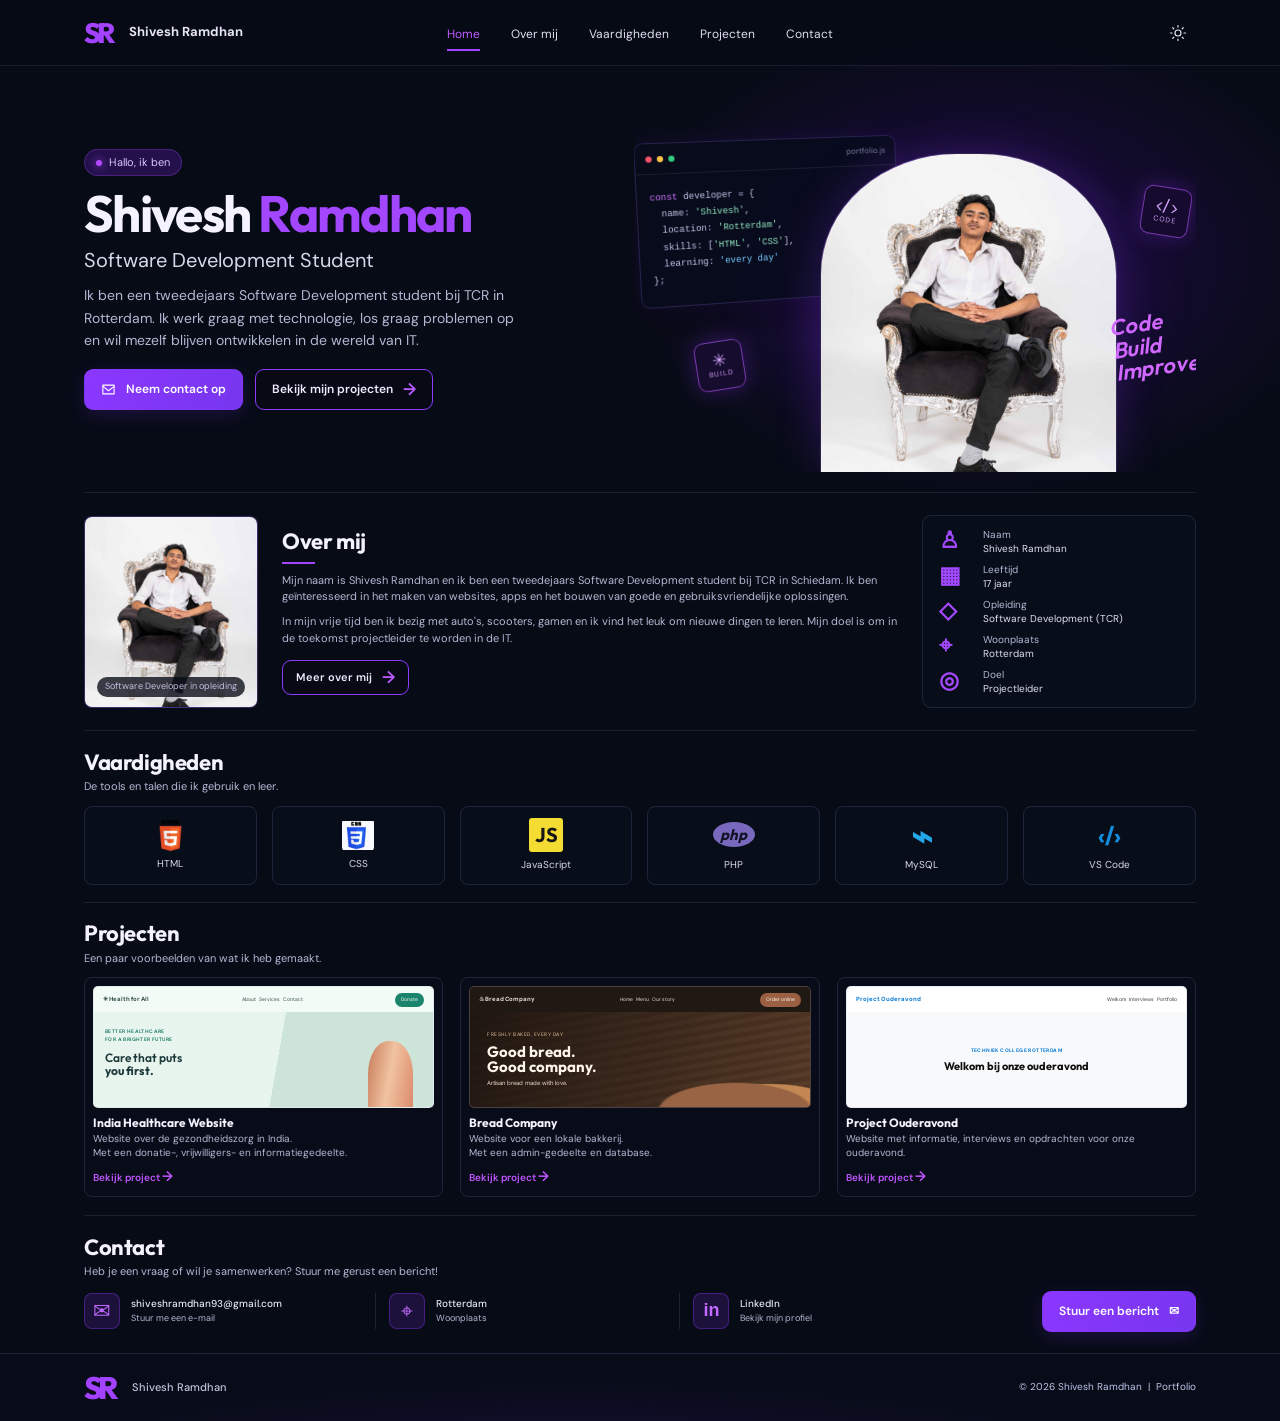
<file: index.html>
<!DOCTYPE html>
<html lang="nl">
<head>
    <meta charset="UTF-8">
    <meta name="viewport" content="width=device-width, initial-scale=1.0">
    <meta name="theme-color" content="#070b17">
    <meta name="description" content="Het portfolio van Shivesh Ramdhan, software development student in Rotterdam.">
    <title>Shivesh Ramdhan | Portfolio</title>
    <link rel="stylesheet" href="css/style.css">
</head>
<body class="home-page">
    <div class="site-shell">
        <header class="site-header">
            <a class="brand" href="#home" aria-label="Shivesh Ramdhan, home">
                <span class="brand-mark" aria-hidden="true">SR</span>
                <span>Shivesh Ramdhan</span>
            </a>
            <nav class="site-nav" aria-label="Hoofdnavigatie">
                <a class="active" href="#home">Home</a>
                <a href="#over-mij">Over mij</a>
                <a href="#vaardigheden">Vaardigheden</a>
                <a href="#projecten">Projecten</a>
                <a href="#contact">Contact</a>
            </nav>
            <button class="theme-toggle" type="button" aria-label="Schakel licht thema in" title="Thema wisselen">
                <svg viewBox="0 0 24 24" aria-hidden="true"><circle cx="12" cy="12" r="4"></circle><path d="M12 2v2m0 16v2M4.93 4.93l1.42 1.42m11.3 11.3 1.42 1.42M2 12h2m16 0h2M4.93 19.07l1.42-1.42m11.3-11.3 1.42-1.42"></path></svg>
            </button>
        </header>

        <main>
            <section class="hero section-wrap" id="home">
                <div class="hero-copy">
                    <span class="eyebrow"><span class="status-dot"></span> Hallo, ik ben</span>
                    <h1>Shivesh <span>Ramdhan</span></h1>
                    <p class="hero-role">Software Development Student</p>
                    <p class="hero-description">Ik ben een tweedejaars Software Development student bij TCR in Rotterdam. Ik werk graag met technologie, los graag problemen op en wil mezelf blijven ontwikkelen in de wereld van IT.</p>
                    <div class="hero-actions">
                        <a class="button button-primary" href="#contact">
                            <svg viewBox="0 0 24 24" aria-hidden="true"><path d="M3 5h18v14H3z"></path><path d="m3 7 9 7 9-7"></path></svg>
                            Neem contact op
                        </a>
                        <a class="button button-outline" href="#projecten">Bekijk mijn projecten <span aria-hidden="true">→</span></a>
                    </div>
                </div>
                <div class="hero-art" aria-label="Creatieve code en ontwikkeling">
                    <div class="hero-glow"></div>
                    <div class="code-window">
                        <div class="window-top"><span></span><span></span><span></span><b>portfolio.js</b></div>
                        <pre><span class="code-purple">const</span> developer = {
  name: <span class="code-green">'Shivesh'</span>,
  location: <span class="code-green">'Rotterdam'</span>,
  skills: [<span class="code-green">'HTML'</span>, <span class="code-green">'CSS'</span>],
  learning: <span class="code-blue">'every day'</span>
};</pre>
                    </div>
                    <div class="portrait-art"><img class="portrait-photo" src="images/shivesh-portrait.png" alt="Shivesh Ramdhan zittend op een stoel"></div>
                    <div class="hero-floating-tag tag-code"><span>&lt;/&gt;</span><small>CODE</small></div>
                    <div class="hero-floating-tag tag-build"><span>✳</span><small>BUILD</small></div>
                    <p class="hero-side-note">Code<br>Build<br>Improve</p>
                </div>
            </section>

            <section class="about-section section-wrap section-divider" id="over-mij">
                <div class="profile-art">
                    <img class="profile-photo" src="images/shivesh-portrait.png" alt="Shivesh Ramdhan zittend op een stoel">
                    <span class="profile-caption">Software Developer in opleiding</span>
                </div>
                <div class="about-copy">
                    <h2>Over mij</h2>
                    <span class="heading-accent"></span>
                    <p>Mijn naam is Shivesh Ramdhan en ik ben een tweedejaars Software Development student bij TCR in Schiedam. Ik ben geïnteresseerd in het maken van websites, apps en het bouwen van goede en gebruiksvriendelijke oplossingen.</p>
                    <p>In mijn vrije tijd ben ik bezig met auto's, scooters, gamen en ik vind het leuk om nieuwe dingen te leren. Mijn doel is om in de toekomst projectleider te worden in de IT.</p>
                    <a class="button button-outline button-small" href="over-mij.html">Meer over mij <span aria-hidden="true">→</span></a>
                </div>
                <dl class="facts-card">
                    <div><dt><span class="fact-icon">♙</span>Naam</dt><dd>Shivesh Ramdhan</dd></div>
                    <div><dt><span class="fact-icon">▦</span>Leeftijd</dt><dd>17 jaar</dd></div>
                    <div><dt><span class="fact-icon">◇</span>Opleiding</dt><dd>Software Development (TCR)</dd></div>
                    <div><dt><span class="fact-icon">⌖</span>Woonplaats</dt><dd>Rotterdam</dd></div>
                    <div><dt><span class="fact-icon">◎</span>Doel</dt><dd>Projectleider</dd></div>
                </dl>
            </section>

            <section class="skills-section section-wrap section-divider" id="vaardigheden">
                <div class="section-heading">
                    <h2>Vaardigheden</h2>
                    <p>De tools en talen die ik gebruik en leer.</p>
                </div>
                <div class="skills-grid">
                    <article class="skill-card"><img src="images/HTML.png" alt=""><span>HTML</span></article>
                    <article class="skill-card"><img src="images/CSS.jpg" alt=""><span>CSS</span></article>
                    <article class="skill-card"><span class="skill-letter js-letter" aria-hidden="true">JS</span><span>JavaScript</span></article>
                    <article class="skill-card"><span class="skill-letter php-letter" aria-hidden="true">php</span><span>PHP</span></article>
                    <article class="skill-card"><span class="skill-letter mysql-letter" aria-hidden="true">⌁</span><span>MySQL</span></article>
                    <article class="skill-card"><span class="skill-letter vscode-letter" aria-hidden="true">‹/›</span><span>VS Code</span></article>
                </div>
            </section>

            <section class="projects-section section-wrap section-divider" id="projecten">
                <div class="section-heading">
                    <h2>Projecten</h2>
                    <p>Een paar voorbeelden van wat ik heb gemaakt.</p>
                </div>
                <div class="project-grid">
                    <article class="project-card">
                        <div class="project-preview healthcare-preview" aria-label="Voorbeeld van een website voor gezondheidszorg">
                            <div class="preview-nav"><b>✳ Health for All</b><span>About&nbsp;&nbsp; Services&nbsp;&nbsp; Contact</span><i>Donate</i></div>
                            <div class="healthcare-content"><small>BETTER HEALTHCARE<br>FOR A BRIGHTER FUTURE</small><span>Care that puts<br><b>you first.</b></span><i></i></div>
                        </div>
                        <h3>India Healthcare Website</h3>
                        <p>Website over de gezondheidszorg in India.<br>Met een donatie-, vrijwilligers- en informatiegedeelte.</p>
                        <a href="project-p2-SOD1C-India/files/index.html">Bekijk project <span aria-hidden="true">→</span></a>
                    </article>
                            <article class="project-card">
                        <div class="project-preview bakery-preview" aria-label="Voorbeeld van een website voor een bakkerij">
                            <div class="preview-nav bakery-nav"><b>♨ Bread Company</b><span>Home&nbsp;&nbsp; Menu&nbsp;&nbsp; Our story</span><i>Order online</i></div>
                            <div class="bakery-content"><small>FRESHLY BAKED, EVERY DAY</small><b>Good bread.<br>Good company.</b><span>Artisan bread made with love.</span></div>
                        </div>
                        <h3>Bread Company</h3>
                        <p>Website voor een lokale bakkerij.<br>Met een admin-gedeelte en database.</p>
                        <a href="https://github.com/shiveshramdhan/SOD1C-SRBK" target="_blank" rel="noopener noreferrer">Bekijk project <span aria-hidden="true">→</span></a>
            </article>
                    <article class="project-card ouderavond-project">
                        <div class="project-preview ouderavond-preview" aria-label="Voorbeeld van de website Project Ouderavond">
                            <div class="ouderavond-nav"><b>Project Ouderavond</b><span>Welkom&nbsp;&nbsp; Interviews&nbsp;&nbsp; Portfolio</span></div>
                            <div class="ouderavond-content">
                                <small>TECHNIEK COLLEGE ROTTERDAM</small>
                                <b>Welkom bij onze ouderavond</b>
                            </div>
                        </div>
                        <h3>Project Ouderavond</h3>
                        <p>Website met informatie, interviews en opdrachten voor onze ouderavond.</p>
                        <a href="project-p1-ouderavond-sod1c-allochtonen/home.html">Bekijk project <span aria-hidden="true">→</span></a>
                    </article>
                </div>
            </section>

            <section class="contact-section section-wrap section-divider" id="contact">
                <div class="section-heading">
                    <h2>Contact</h2>
                    <p>Heb je een vraag of wil je samenwerken? Stuur me gerust een bericht!</p>
                </div>
                <div class="contact-row">
                    <a class="contact-detail" href="mailto:shiveshramdhan93@gmail.com"><span class="contact-icon">✉</span><span><b>shiveshramdhan93@gmail.com</b><small>Stuur me een e-mail</small></span></a>
                    <div class="contact-detail"><span class="contact-icon">⌖</span><span><b>Rotterdam</b><small>Woonplaats</small></span></div>
                    <a class="contact-detail" href="https://www.linkedin.com/in/shivesh-ramdhan-9346062a3/?isSelfProfile=true" target="_blank" rel="noreferrer"><span class="contact-icon linkedin-icon">in</span><span><b>LinkedIn</b><small>Bekijk mijn profiel</small></span></a>
                    <a class="button button-primary contact-button" href="mailto:shiveshramdhan93@gmail.com">Stuur een bericht <span aria-hidden="true">✉</span></a>
                </div>
            </section>
        </main>

        <footer class="site-footer">
            <a class="brand footer-brand" href="#home"><span class="brand-mark" aria-hidden="true">SR</span><span>Shivesh Ramdhan</span></a>
            <p>© 2026 Shivesh Ramdhan&nbsp; | &nbsp;Portfolio</p>
        </footer>
    </div>
    <script src="js/script.js"></script>
</body>
</html>
</file>
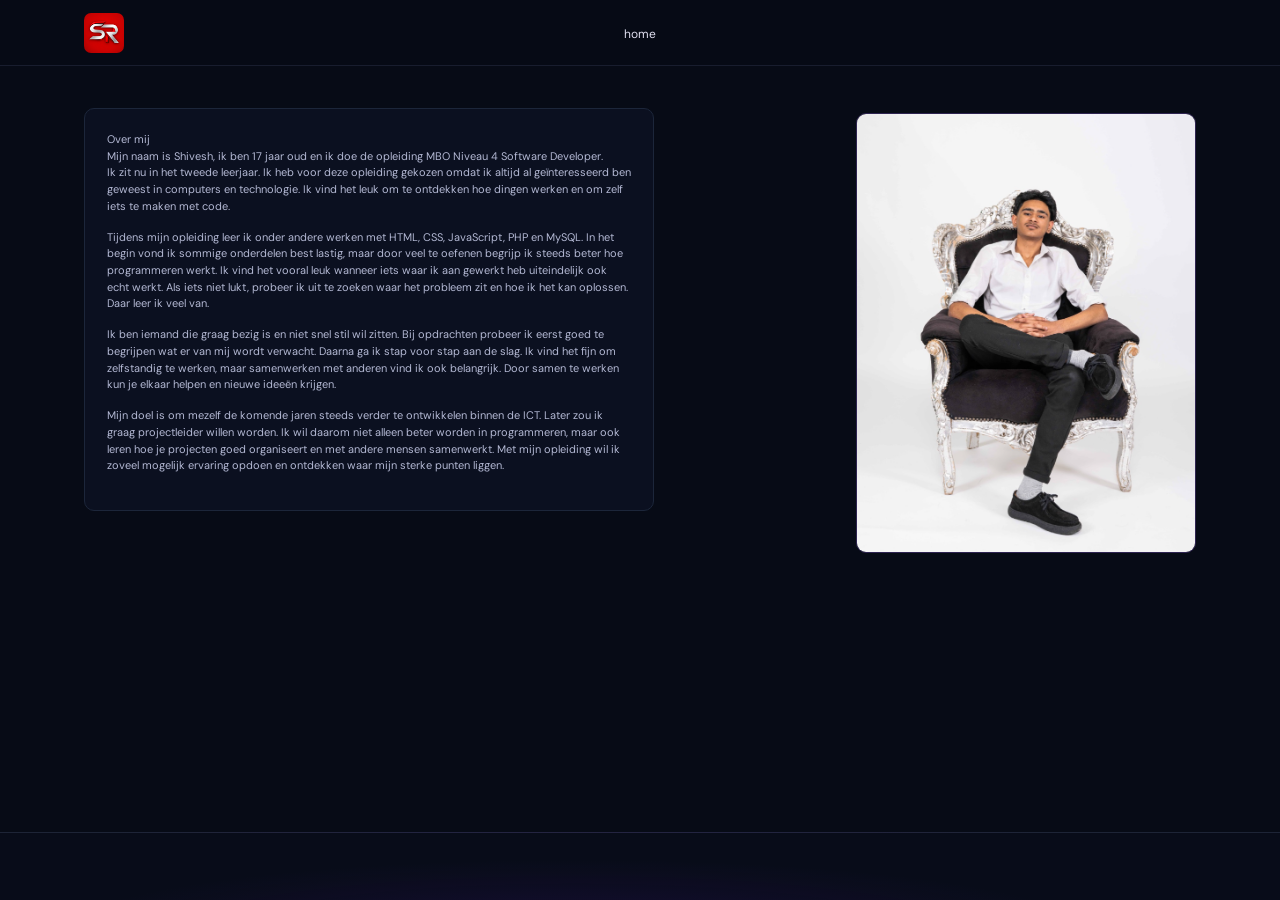
<file: over-mij.html>
<!DOCTYPE html>
<html lang="nl">
<head>
    <meta charset="UTF-8">
    <meta name="viewport" content="width=device-width, initial-scale=1.0">
    <title>About me | Portfolio Shivesh Ramdhan</title>
    <link rel="stylesheet" href="css/style.css">
</head>
<body>
    <div class="site-shell">
        <header class="site-header">
            <a class="logo-link" href="index.html" aria-label="Home">
                <img src="images/logo.png" alt="Logo van Shivesh Ramdhan">
            </a>
            <nav class="site-nav" aria-label="Hoofdnavigatie">
                <a href="index.html">home</a>
            </nav>
        </header>

        <main class="page-main about-main">
            <section class="about-copy">
                <p>Over mij<br>
                    Mijn naam is Shivesh, ik ben 17 jaar oud en ik doe de opleiding MBO Niveau 4 Software Developer.<br>
                    Ik zit nu in het tweede leerjaar. Ik heb voor deze opleiding gekozen omdat ik altijd al geïnteresseerd ben geweest in computers en technologie. Ik vind het leuk om te ontdekken hoe dingen werken en om zelf iets te maken met code.</p>
                <p>Tijdens mijn opleiding leer ik onder andere werken met HTML, CSS, JavaScript, PHP en MySQL. In het begin vond ik sommige onderdelen best lastig, maar door veel te oefenen begrijp ik steeds beter hoe programmeren werkt. Ik vind het vooral leuk wanneer iets waar ik aan gewerkt heb uiteindelijk ook echt werkt. Als iets niet lukt, probeer ik uit te zoeken waar het probleem zit en hoe ik het kan oplossen. Daar leer ik veel van.</p>
                <p>Ik ben iemand die graag bezig is en niet snel stil wil zitten. Bij opdrachten probeer ik eerst goed te begrijpen wat er van mij wordt verwacht. Daarna ga ik stap voor stap aan de slag. Ik vind het fijn om zelfstandig te werken, maar samenwerken met anderen vind ik ook belangrijk. Door samen te werken kun je elkaar helpen en nieuwe ideeën krijgen.</p>
                <p>Mijn doel is om mezelf de komende jaren steeds verder te ontwikkelen binnen de ICT. Later zou ik graag projectleider willen worden. Ik wil daarom niet alleen beter worden in programmeren, maar ook leren hoe je projecten goed organiseert en met andere mensen samenwerkt. Met mijn opleiding wil ik zoveel mogelijk ervaring opdoen en ontdekken waar mijn sterke punten liggen.</p>
            </section>
            <img class="portrait-placeholder" src="images/shivesh-portrait.png" alt="Shivesh Ramdhan zittend op een stoel">
        </main>

        <footer class="site-footer"></footer>
    </div>
</body>
</html>
</file>
<file: css/style.css>
@import url('https://fonts.googleapis.com/css2?family=DM+Sans:wght@400;500;600;700&family=Outfit:wght@400;500;600;700;800&display=swap');

:root {
    color-scheme: dark;
    --background: #070b16;
    --surface: #0b1020;
    --surface-raised: #0d1425;
    --border: #1c263a;
    --text: #f4f2ff;
    --muted: #b3b8d3;
    --purple: #a342ff;
    --purple-bright: #7b35ff;
    --content-width: 1112px;
}

* {
    box-sizing: border-box;
}

html {
    scroll-behavior: smooth;
    scroll-padding-top: 74px;
}

body {
    margin: 0;
    background: var(--background);
    color: var(--text);
    font-family: 'DM Sans', Arial, sans-serif;
    font-size: 14px;
    line-height: 1.55;
}

body, button, a {
    -webkit-tap-highlight-color: transparent;
}

a {
    color: inherit;
}

.site-shell {
    min-height: 100vh;
    overflow: hidden;
}

.site-header {
    position: sticky;
    z-index: 5;
    top: 0;
    display: grid;
    width: 100%;
    min-height: 66px;
    grid-template-columns: 1fr auto 1fr;
    align-items: center;
    padding: 0 max(32px, calc((100vw - var(--content-width)) / 2));
    border-bottom: 1px solid rgba(116, 132, 173, .16);
    background: rgba(7, 11, 22, .92);
    backdrop-filter: blur(16px);
}

.brand {
    display: inline-flex;
    width: fit-content;
    align-items: center;
    gap: 13px;
    color: #e7e4f5;
    font-size: 13px;
    font-weight: 700;
    text-decoration: none;
    white-space: nowrap;
}

.brand-mark {
    color: var(--purple);
    font-family: 'Outfit', sans-serif;
    font-size: 28px;
    font-weight: 800;
    letter-spacing: -4px;
    line-height: 1;
    padding-right: 4px;
}

.site-nav {
    display: flex;
    align-items: center;
    gap: 31px;
}

.site-nav a {
    position: relative;
    padding: 24px 0 21px;
    color: #e0dff0;
    font-size: 12px;
    text-decoration: none;
    transition: color .2s ease;
}

.site-nav a:hover,
.site-nav a.active {
    color: #c05bff;
}

.site-nav a.active::after {
    position: absolute;
    right: 0;
    bottom: 13px;
    left: 0;
    height: 2px;
    background: var(--purple);
    content: '';
}

.theme-toggle {
    display: grid;
    width: 36px;
    height: 36px;
    justify-self: end;
    place-items: center;
    border: 0;
    border-radius: 50%;
    background: transparent;
    color: #e7e4f5;
    cursor: pointer;
}

.theme-toggle:hover {
    background: rgba(255, 255, 255, .08);
}

.theme-toggle svg {
    width: 18px;
    fill: none;
    stroke: currentColor;
    stroke-linecap: round;
    stroke-width: 1.6;
}

.section-wrap {
    width: min(var(--content-width), calc(100% - 64px));
    margin-right: auto;
    margin-left: auto;
}

.hero {
    position: relative;
    display: grid;
    min-height: 426px;
    grid-template-columns: 1fr 1.08fr;
    align-items: center;
    gap: 30px;
}

.hero::before {
    position: absolute;
    z-index: -1;
    top: -58px;
    right: -15%;
    width: 68%;
    height: 500px;
    background: radial-gradient(ellipse, rgba(88, 15, 177, .31), transparent 67%);
    content: '';
    pointer-events: none;
}

.hero-copy {
    z-index: 1;
    padding: 25px 0 24px;
}

.eyebrow {
    display: inline-flex;
    align-items: center;
    gap: 7px;
    margin-bottom: 9px;
    padding: 4px 11px;
    border: 1px solid rgba(172, 73, 255, .28);
    border-radius: 20px;
    background: rgba(115, 35, 216, .27);
    color: #dbc3ff;
    font-size: 11px;
}

.status-dot {
    width: 6px;
    height: 6px;
    border-radius: 50%;
    background: #b34aff;
    box-shadow: 0 0 9px #a443ff;
}

h1, h2, h3, p {
    margin-top: 0;
}

h1, h2, h3 {
    font-family: 'Outfit', 'DM Sans', sans-serif;
}

h1 {
    margin-bottom: 0;
    font-size: clamp(38px, 4vw, 51px);
    font-weight: 700;
    letter-spacing: -1.7px;
    line-height: 1.12;
}

h1 span {
    color: #a247ff;
}

.hero-role {
    margin: 3px 0 8px;
    color: #d8d8eb;
    font-size: 20px;
}

.hero-description {
    max-width: 440px;
    margin-bottom: 17px;
    color: var(--muted);
    font-size: 14px;
    line-height: 1.6;
}

.hero-actions {
    display: flex;
    flex-wrap: wrap;
    gap: 12px;
}

.button {
    display: inline-flex;
    min-height: 41px;
    align-items: center;
    justify-content: center;
    gap: 10px;
    padding: 0 16px;
    border: 1px solid transparent;
    border-radius: 9px;
    font-size: 12px;
    font-weight: 600;
    text-decoration: none;
    transition: transform .2s ease, box-shadow .2s ease, background .2s ease;
}

.button:hover {
    transform: translateY(-2px);
}

.button svg {
    width: 15px;
    fill: none;
    stroke: currentColor;
    stroke-linecap: round;
    stroke-linejoin: round;
    stroke-width: 1.7;
}

.button-primary {
    background: linear-gradient(115deg, #8b37ff, #7736ee);
    box-shadow: 0 5px 18px rgba(108, 43, 230, .2);
    color: white;
}

.button-primary:hover {
    box-shadow: 0 7px 25px rgba(130, 50, 255, .4);
}

.button-outline {
    border-color: #8d3aff;
    background: rgba(8, 9, 22, .4);
    color: #f0e9ff;
}

.button-outline span {
    color: #bb5bff;
    font-size: 17px;
    line-height: 1;
}

.button-small {
    min-height: 35px;
    margin-top: 1px;
    padding: 0 13px;
    font-size: 11px;
}

.hero-art {
    position: relative;
    height: 385px;
    overflow: hidden;
    isolation: isolate;
}

.hero-glow {
    position: absolute;
    top: 15%;
    right: 3%;
    width: 80%;
    height: 83%;
    border-radius: 50%;
    background: radial-gradient(ellipse, rgba(100, 28, 195, .54), rgba(34, 13, 75, .19) 56%, transparent 73%);
    filter: blur(9px);
}

.code-window {
    position: absolute;
    z-index: 1;
    top: 52px;
    left: 1%;
    width: 47%;
    min-width: 250px;
    border: 1px solid rgba(155, 112, 255, .22);
    border-radius: 9px;
    background: rgba(6, 11, 27, .84);
    box-shadow: 0 15px 45px rgba(0, 0, 0, .35), 0 0 23px rgba(110, 48, 214, .15);
    transform: perspective(600px) rotateY(8deg) rotateZ(-3deg);
}

.window-top {
    display: flex;
    height: 30px;
    align-items: center;
    gap: 5px;
    padding: 0 10px;
    border-bottom: 1px solid rgba(255, 255, 255, .08);
}

.window-top > span,
.code-dots i {
    width: 6px;
    height: 6px;
    border-radius: 50%;
    background: #fe536d;
}

.window-top > span:nth-child(2),
.code-dots i:nth-child(2) { background: #ffc34a; }
.window-top > span:nth-child(3),
.code-dots i:nth-child(3) { background: #33cf83; }

.window-top b {
    margin-left: auto;
    color: #77809e;
    font-size: 8px;
    font-weight: 400;
}

.code-window pre {
    margin: 0;
    padding: 15px 12px 17px;
    color: #c7c3e9;
    font: 9px/1.8 Consolas, monospace;
}

.code-purple { color: #d074ff; }
.code-green { color: #93e9c1; }
.code-blue { color: #74caff; }

.portrait-art {
    position: absolute;
    z-index: 2;
    right: 14%;
    bottom: -1px;
    width: 53%;
    height: 83%;
    overflow: hidden;
    border: 1px solid rgba(183, 137, 255, .17);
    border-radius: 46% 46% 0 0 / 38% 38% 0 0;
    background: linear-gradient(147deg, rgba(127, 72, 187, .66), rgba(19, 17, 42, .97) 58%);
    box-shadow: 0 -2px 45px rgba(137, 56, 255, .23);
}

.portrait-photo {
    position: absolute;
    inset: 0;
    width: 100%;
    height: 100%;
    object-fit: cover;
    object-position: center 37%;
}

.hero-floating-tag {
    position: absolute;
    z-index: 3;
    display: grid;
    width: 48px;
    height: 49px;
    align-content: center;
    justify-items: center;
    border: 1px solid rgba(178, 85, 255, .62);
    border-radius: 9px;
    background: rgba(23, 13, 47, .92);
    box-shadow: 0 0 21px rgba(134, 39, 230, .35);
    color: #d4a3ff;
    transform: rotate(9deg);
}

.hero-floating-tag span { font-size: 17px; line-height: 1; }
.hero-floating-tag small { font-size: 7px; letter-spacing: 1px; }
.tag-code { top: 26%; right: 1%; }
.tag-build { top: 66%; left: 11%; transform: rotate(-9deg); }

.hero-side-note {
    position: absolute;
    z-index: 3;
    right: 0;
    bottom: 24%;
    margin: 0;
    color: #d067ff;
    font-family: 'Outfit', sans-serif;
    font-size: 22px;
    font-style: italic;
    font-weight: 600;
    line-height: 1.03;
    transform: rotate(-8deg);
}

.section-divider {
    border-top: 1px solid rgba(111, 130, 174, .18);
}

.about-section {
    display: grid;
    min-height: 236px;
    grid-template-columns: 174px minmax(260px, 1fr) 274px;
    align-items: center;
    gap: 24px;
    padding-top: 22px;
    padding-bottom: 22px;
}

.profile-art {
    position: relative;
    display: grid;
    height: 192px;
    overflow: hidden;
    place-items: center;
    border: 1px solid rgba(165, 113, 255, .25);
    border-radius: 8px;
    background: radial-gradient(ellipse at 50% 32%, rgba(160, 82, 255, .57), transparent 44%), linear-gradient(140deg, #1b1640, #0d1226 74%);
}

.profile-photo {
    position: absolute;
    inset: 0;
    width: 100%;
    height: 100%;
    object-fit: cover;
    object-position: center 34%;
}

.profile-caption {
    position: absolute;
    bottom: 10px;
    padding: 3px 8px;
    border-radius: 20px;
    background: rgba(7, 11, 22, .78);
    color: #c7bde0;
    font-size: 9px;
}

.about-copy h2,
.section-heading h2 {
    margin: 0;
    font-size: 22px;
    font-weight: 700;
    letter-spacing: -.4px;
    line-height: 1.2;
}

.heading-accent {
    display: block;
    width: 33px;
    height: 2px;
    margin: 7px 0 8px;
    background: #a546ff;
}

.about-copy p,
.section-heading p {
    margin-bottom: 8px;
    color: var(--muted);
    font-size: 11px;
    line-height: 1.52;
}

.about-copy p:last-of-type {
    margin-bottom: 12px;
}

.facts-card {
    display: grid;
    gap: 8px;
    margin: 0;
    padding: 12px 16px;
    border: 1px solid var(--border);
    border-radius: 9px;
    background: rgba(10, 15, 29, .65);
}

.facts-card > div {
    display: grid;
    grid-template-columns: 1fr;
    padding-left: 44px;
    position: relative;
}

.facts-card dt,
.facts-card dd {
    color: var(--muted);
    font-size: 10px;
    line-height: 1.35;
}

.facts-card dd {
    margin: 0;
    color: #e0e0f0;
}

.fact-icon {
    position: absolute;
    top: 1px;
    left: 0;
    color: #a349ff;
    font-size: 23px;
    font-weight: 700;
    line-height: 1;
}

.skills-section,
.projects-section,
.contact-section {
    padding-top: 18px;
    padding-bottom: 17px;
}

.section-heading {
    margin-bottom: 11px;
}

.section-heading h2 {
    margin-bottom: 3px;
}

.section-heading p {
    margin: 0;
    font-size: 11px;
}

.skills-grid {
    display: grid;
    grid-template-columns: repeat(6, minmax(0, 1fr));
    gap: 15px;
}

.skill-card {
    display: flex;
    min-height: 79px;
    flex-direction: column;
    align-items: center;
    justify-content: center;
    gap: 5px;
    border: 1px solid var(--border);
    border-radius: 8px;
    background: rgba(10, 15, 29, .65);
    color: #d9d9ec;
    font-size: 10px;
    transition: border-color .2s ease, transform .2s ease;
}

.skill-card:hover,
.project-card:hover {
    border-color: rgba(164, 68, 255, .57);
    transform: translateY(-2px);
}

.skill-card img {
    width: 31px;
    height: 32px;
    object-fit: contain;
}

.skill-card:nth-child(2) img {
    width: 32px;
    height: 32px;
    border-radius: 4px;
}

.skill-letter {
    display: grid;
    width: 34px;
    height: 34px;
    place-items: center;
    font-family: 'Outfit', sans-serif;
    font-size: 20px;
    font-weight: 700;
    line-height: 1;
}

.js-letter {
    border-radius: 3px;
    background: #f5dc33;
    color: #171717;
}

.php-letter {
    width: 42px;
    height: 25px;
    margin: 4px 0 5px;
    border-radius: 50%;
    background: #7869bf;
    color: #131326;
    font-size: 15px;
    font-style: italic;
}

.mysql-letter {
    color: #22a7e8;
    font-size: 36px;
}

.vscode-letter {
    color: #158ddd;
    font-size: 24px;
}

.projects-section {
    padding-top: 17px;
    padding-bottom: 18px;
}

.project-grid {
    display: grid;
    grid-template-columns: repeat(3, minmax(0, 1fr));
    gap: 17px;
}

.project-card {
    min-width: 0;
    padding: 8px;
    border: 1px solid var(--border);
    border-radius: 8px;
    background: rgba(9, 14, 27, .7);
    transition: border-color .2s ease, transform .2s ease;
}

.project-preview {
    position: relative;
    height: 122px;
    overflow: hidden;
    border: 1px solid rgba(170, 186, 214, .2);
    border-radius: 5px;
    background: #eef6f4;
    color: #162830;
}

.preview-nav {
    display: flex;
    height: 25px;
    align-items: center;
    justify-content: space-between;
    gap: 5px;
    padding: 0 9px;
    background: #f3fbf7;
    color: #334e4a;
    font-size: 5px;
}

.preview-nav b { font-size: 6px; }
.preview-nav i {
    padding: 3px 6px;
    border-radius: 8px;
    background: #1a846d;
    color: white;
    font-size: 5px;
    font-style: normal;
}

.healthcare-content {
    position: relative;
    height: calc(100% - 25px);
    padding: 16px 11px;
    background: linear-gradient(100deg, #e8f5ef 0 54%, #cde5d9 54%);
}

.healthcare-content small {
    display: block;
    margin-bottom: 7px;
    color: #26806d;
    font-size: 5px;
    font-weight: 700;
    letter-spacing: .4px;
}

.healthcare-content > span {
    display: block;
    color: #1d3a3c;
    font-family: 'Outfit', sans-serif;
    font-size: 12px;
    font-weight: 600;
    line-height: 1.1;
}

.healthcare-content > i {
    position: absolute;
    right: 20px;
    bottom: -8px;
    width: 45px;
    height: 74px;
    border-radius: 45% 45% 12% 12%;
    background: linear-gradient(100deg, #c67a58, #f1c3a1 48%, #db8869);
}

.bakery-preview {
    background: #33211a;
    color: #fff;
}

.bakery-nav {
    background: #201813;
    color: #e8dfd3;
}

.bakery-nav i { background: #9a6041; }

.bakery-content {
    display: flex;
    height: calc(100% - 25px);
    flex-direction: column;
    justify-content: center;
    padding: 10px 17px;
    background: radial-gradient(ellipse at 78% 105%, #986443 0 20%, transparent 21%), radial-gradient(ellipse at 88% 97%, #c28752 0 15%, transparent 16%), linear-gradient(110deg, rgba(25, 18, 14, .93), rgba(57, 37, 24, .48)), repeating-linear-gradient(170deg, #77553b 0 4px, #67442e 5px 9px);
}

.bakery-content small {
    margin-bottom: 5px;
    color: #e6bd94;
    font-size: 5px;
    letter-spacing: .5px;
}

.bakery-content b {
    color: #fff5e8;
    font-family: 'Outfit', sans-serif;
    font-size: 15px;
    line-height: 1;
}

.bakery-content span {
    margin-top: 5px;
    color: #ead9c8;
    font-size: 6px;
}

.project-card h3 {
    margin: 7px 0 1px;
    font-size: 12px;
    line-height: 1.3;
}

.project-card p {
    min-height: 31px;
    margin-bottom: 3px;
    color: var(--muted);
    font-size: 10px;
    line-height: 1.4;
}

.project-card > a {
    color: #c055ff;
    font-size: 10px;
    font-weight: 600;
    text-decoration: none;
}

.project-card > a span { font-size: 14px; }

.code-preview {
    height: 122px;
    overflow: hidden;
    border: 1px solid rgba(87, 111, 159, .3);
    border-radius: 5px;
    background: #080e1c;
}

.code-preview-title {
    display: flex;
    height: 27px;
    align-items: center;
    justify-content: space-between;
    padding: 0 8px;
    color: #cdd3e6;
    font-size: 9px;
}

.code-preview-title b {
    padding: 2px 4px;
    border-radius: 4px;
    background: #272631;
    color: #f3d643;
    font-size: 8px;
}

.code-dots {
    display: flex;
    gap: 4px;
    padding: 1px 8px 5px;
}

.code-dots i { width: 7px; height: 7px; }

.code-preview pre {
    margin: 0;
    padding: 3px 9px;
    color: #d2c8ec;
    font: 8px/1.55 Consolas, monospace;
}

.code-preview pre span { color: #d46aff; }
.code-preview pre em { color: #f6a16e; font-style: normal; }

.ouderavond-preview {
    background: #f8f9fb;
    color: #222;
}

.ouderavond-nav {
    display: flex;
    height: 25px;
    align-items: center;
    justify-content: space-between;
    gap: 5px;
    padding: 0 9px;
    background: #fff;
    color: #333;
    font-size: 5px;
}

.ouderavond-nav b {
    color: #0078d7;
    font-size: 6px;
}

.ouderavond-content {
    display: flex;
    height: calc(100% - 25px);
    flex-direction: column;
    align-items: center;
    justify-content: center;
    gap: 5px;
    padding: 10px;
    background: #f8f9fb;
    text-align: center;
}

.ouderavond-content small {
    color: #0078d7;
    font-size: 5px;
    font-weight: 700;
    letter-spacing: .4px;
}

.ouderavond-content b {
    color: #111;
    font-family: 'Outfit', sans-serif;
    font-size: 11px;
    line-height: 1.15;
}

.ouderavond-project h3 { margin-top: 7px; }

.contact-section {
    padding-top: 18px;
    padding-bottom: 21px;
}

.contact-row {
    display: grid;
    grid-template-columns: 1fr 1fr 1.15fr auto;
    align-items: center;
    gap: 13px;
}

.contact-detail {
    display: flex;
    min-width: 0;
    align-items: center;
    gap: 11px;
    text-decoration: none;
}

.contact-detail:not(:nth-child(3)) {
    border-right: 1px solid rgba(120, 135, 175, .2);
}

.contact-icon {
    display: grid;
    width: 36px;
    height: 36px;
    flex: 0 0 36px;
    place-items: center;
    border: 1px solid rgba(148, 59, 255, .34);
    border-radius: 8px;
    background: rgba(112, 45, 211, .2);
    color: #c06aff;
    font-size: 21px;
}

.linkedin-icon {
    font-family: Arial, sans-serif;
    font-size: 18px;
    font-weight: 700;
}

.contact-detail b,
.contact-detail small {
    display: block;
    overflow: hidden;
    text-overflow: ellipsis;
    white-space: nowrap;
}

.contact-detail b {
    color: #e9e7f5;
    font-size: 10px;
    font-weight: 500;
}

.contact-detail small {
    color: var(--muted);
    font-size: 9px;
}

.contact-button {
    min-width: 142px;
}

.site-footer {
    position: relative;
    display: flex;
    min-height: 68px;
    align-items: center;
    justify-content: space-between;
    padding: 0 max(32px, calc((100vw - var(--content-width)) / 2));
    border-top: 1px solid rgba(117, 130, 170, .2);
    background: radial-gradient(ellipse at 45% 150%, rgba(83, 18, 162, .19), transparent 52%), #080c19;
}

.footer-brand .brand-mark { font-size: 31px; }
.footer-brand span:last-child { color: #c2c2dc; font-size: 11px; font-weight: 500; }
.site-footer p { margin: 0; color: #bdc4e7; font-size: 10px; }

.home-page.light-theme {
    color-scheme: light;
    --background: #f7f8fc;
    --surface: #fff;
    --surface-raised: #fff;
    --border: #dfe3ef;
    --text: #19152a;
    --muted: #555c72;
}

.light-theme .site-header,
.light-theme .site-footer {
    background-color: rgba(248, 249, 253, .95);
}

.light-theme .brand,
.light-theme .site-nav a,
.light-theme .theme-toggle,
.light-theme .footer-brand span:last-child,
.light-theme .site-footer p { color: #26213a; }

.light-theme .facts-card,
.light-theme .skill-card,
.light-theme .project-card { background: #fff; }

.light-theme .facts-card dd,
.light-theme .contact-detail b { color: #29233e; }

.light-theme .contact-icon { background: #f0e7ff; }
.light-theme .button-outline { color: #39245a; }
.light-theme .code-window { background: rgba(16, 19, 36, .94); }

@media (min-width: 1200px) {
    .hero {
        min-height: 426px;
    }
}

@media (max-width: 900px) {
    .site-header {
        grid-template-columns: auto 1fr auto;
        padding-right: 24px;
        padding-left: 24px;
    }

    .site-nav {
        justify-content: center;
        gap: clamp(12px, 2.5vw, 24px);
    }

    .brand { gap: 8px; font-size: 11px; }
    .hero { grid-template-columns: 1fr 1fr; }
    h1 { font-size: clamp(34px, 5vw, 44px); }
    .hero-art { height: 340px; }
    .code-window { min-width: 220px; }

    .about-section {
        grid-template-columns: 145px minmax(210px, 1fr) 235px;
        gap: 17px;
    }

    .profile-art { height: 177px; }
    .facts-card { padding-right: 10px; padding-left: 12px; }
    .skills-grid { gap: 9px; }
    .contact-row { grid-template-columns: 1fr 1fr 1fr; }
    .contact-button { grid-column: 3; justify-self: start; }
}

@media (max-width: 650px) {
    html { scroll-padding-top: 110px; }

    .site-header {
        position: sticky;
        min-height: 96px;
        grid-template-columns: 1fr auto;
        padding: 8px 20px 0;
    }

    .brand { font-size: 12px; }
    .brand-mark { font-size: 26px; }
    .theme-toggle { grid-column: 2; grid-row: 1; }

    .site-nav {
        grid-column: 1 / -1;
        grid-row: 2;
        justify-content: flex-start;
        gap: clamp(15px, 5vw, 27px);
        overflow-x: auto;
        scrollbar-width: none;
    }

    .site-nav::-webkit-scrollbar { display: none; }
    .site-nav a { flex: 0 0 auto; padding: 10px 0 13px; font-size: 11px; }
    .site-nav a.active::after { bottom: 6px; }
    .section-wrap { width: calc(100% - 40px); }

    .hero {
        min-height: auto;
        grid-template-columns: 1fr;
        gap: 0;
        padding-top: 30px;
    }

    .hero-copy { padding: 0; }
    h1 { font-size: clamp(38px, 11vw, 52px); }
    .hero-role { font-size: 18px; }
    .hero-description { font-size: 13px; }
    .hero-art { height: 300px; margin: 0 -12px; }
    .code-window { top: 33px; left: 1%; width: 54%; min-width: 0; }
    .code-window pre { font-size: 8px; }
    .portrait-art { right: 13%; width: 56%; }
    .hero-side-note { right: 1%; bottom: 22%; font-size: 18px; }
    .tag-code { top: 22%; }
    .tag-build { top: 64%; left: 4%; }

    .about-section {
        grid-template-columns: 1fr;
        gap: 17px;
        padding-top: 22px;
        padding-bottom: 22px;
    }

    .profile-art { height: 220px; }
    .about-copy h2,
    .section-heading h2 { font-size: 21px; }
    .about-copy p,
    .section-heading p { font-size: 12px; }
    .facts-card { grid-template-columns: 1fr 1fr; gap: 14px 8px; }

    .skills-grid { grid-template-columns: repeat(3, minmax(0, 1fr)); gap: 9px; }
    .skill-card { min-height: 78px; }
    .project-grid { grid-template-columns: 1fr; gap: 13px; }
    .project-preview, .code-preview { height: 155px; }
    .preview-nav { height: 31px; font-size: 7px; }
    .preview-nav b { font-size: 8px; }
    .healthcare-content, .bakery-content { height: calc(100% - 31px); }
    .healthcare-content { padding: 22px 16px; }
    .healthcare-content small, .bakery-content small { font-size: 7px; }
    .healthcare-content > span { font-size: 17px; }
    .bakery-content { padding-left: 20px; }
    .bakery-content b { font-size: 21px; }
    .bakery-content span { font-size: 8px; }
    .project-card h3 { margin-top: 9px; font-size: 14px; }
    .project-card p { min-height: auto; font-size: 11px; }
    .project-card > a { font-size: 11px; }
    .code-preview-title { height: 32px; font-size: 11px; }
    .code-preview pre { font-size: 10px; }

    .contact-row { grid-template-columns: 1fr 1fr; gap: 17px 10px; }
    .contact-detail:not(:nth-child(3)) { border: 0; }
    .contact-button { grid-column: 1 / -1; justify-self: stretch; }

    .site-footer {
        min-height: 76px;
        gap: 12px;
        padding: 0 20px;
    }

    .footer-brand { gap: 8px; }
    .footer-brand span:last-child { font-size: 10px; }
    .site-footer p { font-size: 8px; text-align: right; }
}

@media (prefers-reduced-motion: reduce) {
    html { scroll-behavior: auto; }
    *, *::before, *::after { transition-duration: .01ms !important; }
}

body:not(.home-page) {
    display: flex;
    min-height: 100vh;
    flex-direction: column;
}

body:not(.home-page) .site-shell {
    display: flex;
    flex: 1;
    flex-direction: column;
}

body:not(.home-page) .site-header {
    position: relative;
    grid-template-columns: 1fr 2fr 1fr;
}

body:not(.home-page) .logo-link {
    display: inline-flex;
    width: 40px;
    height: 40px;
    align-items: center;
}

body:not(.home-page) .logo-link img {
    display: block;
    width: 40px;
    height: 40px;
    border-radius: 7px;
    object-fit: cover;
}

body:not(.home-page) .site-nav {
    justify-content: center;
}

body:not(.home-page) .site-nav a {
    padding: 24px 0 21px;
}

body:not(.home-page) .site-nav a.active::after {
    display: none;
}

body:not(.home-page) .header-contact {
    justify-self: end;
    padding: 8px 13px;
    border: 1px solid #8d3aff;
    border-radius: 8px;
    color: #f0e9ff;
    font-size: 11px;
    text-decoration: none;
}

body:not(.home-page) .page-main {
    flex: 1;
}

body:not(.home-page) .about-main {
    display: flex;
    align-items: flex-start;
    justify-content: space-between;
    gap: 32px;
    padding: 42px max(32px, calc((100vw - var(--content-width)) / 2));
}

body:not(.home-page) .about-copy {
    width: 52%;
    max-width: 570px;
    padding: 22px;
    border: 1px solid var(--border);
    border-radius: 10px;
    background: var(--surface);
    color: var(--muted);
    font-size: 13px;
    line-height: 1.6;
}

body:not(.home-page) .about-copy p {
    margin-bottom: 14px;
}

body:not(.home-page) .portrait-placeholder {
    display: block;
    flex: 0 1 340px;
    width: 100%;
    height: 440px;
    min-height: 440px;
    margin-top: 5px;
    border: 1px solid rgba(165, 113, 255, .25);
    border-radius: 10px;
    object-fit: cover;
    object-position: center 34%;
}

body:not(.home-page) .projects-main {
    padding: 42px max(32px, calc((100vw - var(--content-width)) / 2));
}

body:not(.home-page) .projects-intro {
    min-height: 90px;
    margin-bottom: 28px;
    padding: 22px;
    border: 1px solid var(--border);
    border-radius: 10px;
    background: var(--surface);
    color: var(--muted);
}

body:not(.home-page) .project-grid {
    display: grid;
    grid-template-columns: repeat(3, minmax(0, 1fr));
    gap: 18px;
    padding: 0;
}

body:not(.home-page) .project-card {
    min-height: 120px;
    padding: 20px;
    border: 1px solid var(--border);
    border-radius: 9px;
    background: var(--surface);
    color: var(--muted);
}

body:not(.home-page) .contact-main {
    padding: 42px max(32px, calc((100vw - var(--content-width)) / 2));
}

body:not(.home-page) .contact-list {
    display: flex;
    flex-direction: column;
    align-items: flex-start;
    gap: 20px;
}

body:not(.home-page) .contact-item {
    display: flex;
    width: min(100%, 360px);
    min-height: 58px;
    align-items: center;
    padding: 14px 18px;
    border: 1px solid var(--border);
    border-radius: 9px;
    background: var(--surface);
    color: var(--text);
    text-decoration: none;
}

body:not(.home-page) .contact-item:nth-child(2),
body:not(.home-page) .contact-item:nth-child(3) {
    min-height: 58px;
    margin-top: 0;
}

body:not(.home-page) .site-footer {
    flex: 0 0 68px;
}

@media (max-width: 650px) {
    body:not(.home-page) .site-header {
        grid-template-columns: 1fr auto;
        gap: 5px;
        padding: 8px 20px 0;
    }

    body:not(.home-page) .site-nav {
        grid-column: 1 / -1;
        grid-row: 2;
        justify-content: flex-start;
        gap: 18px;
        overflow-x: auto;
    }

    body:not(.home-page) .site-nav a {
        padding: 10px 0 13px;
    }

    body:not(.home-page) .header-contact {
        grid-column: 2;
        grid-row: 1;
        justify-self: end;
    }

    body:not(.home-page) .about-main {
        flex-direction: column;
        padding: 28px 20px;
    }

    body:not(.home-page) .about-copy {
        width: 100%;
    }

    body:not(.home-page) .portrait-placeholder {
        width: 100%;
        height: 360px;
        min-height: 280px;
        flex-basis: auto;
    }

    body:not(.home-page) .projects-main,
    body:not(.home-page) .contact-main {
        padding: 28px 20px;
    }

    body:not(.home-page) .project-grid {
        grid-template-columns: 1fr;
    }
}
</file>
